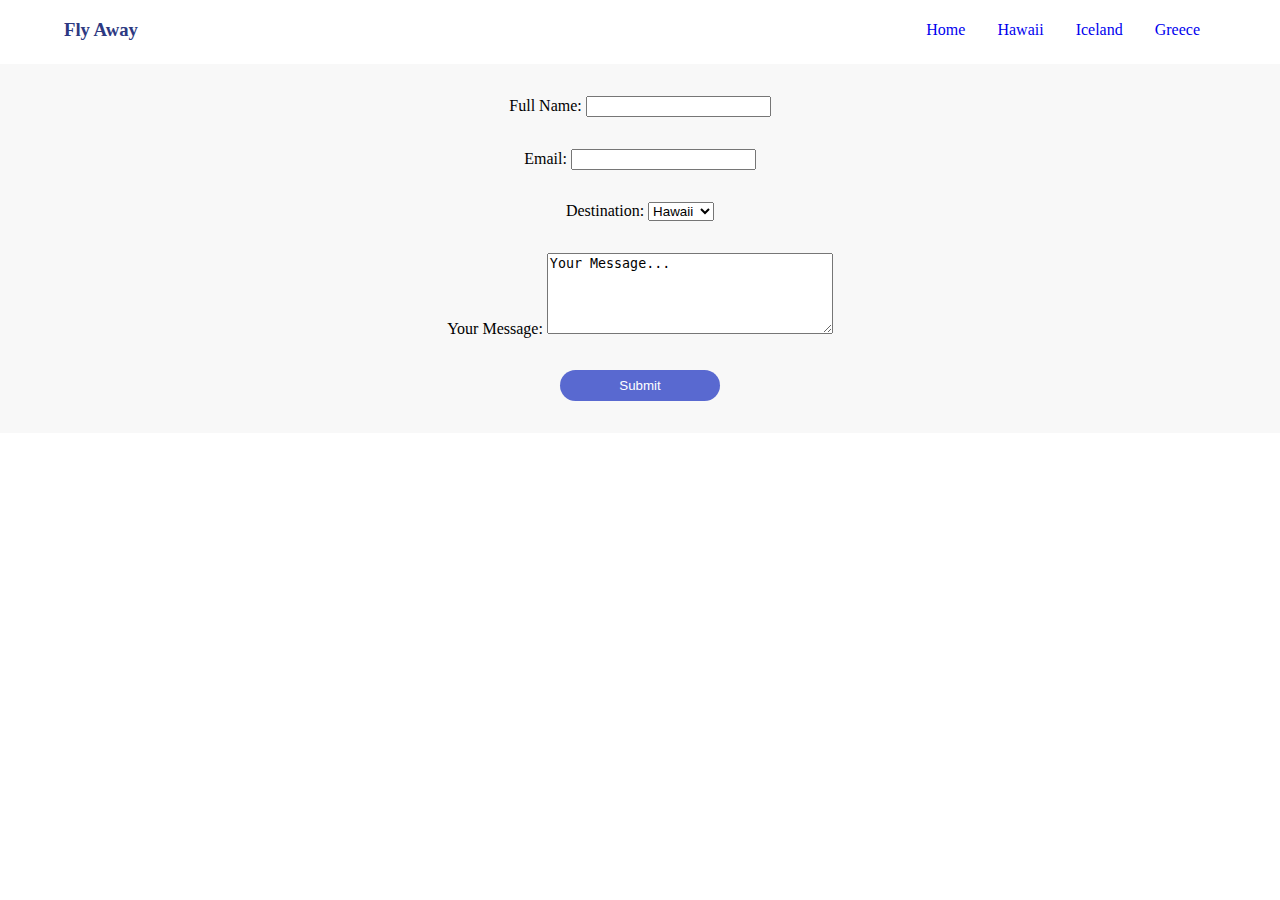
<file: pages/get-started.html>
<!DOCTYPE html>
<html lang="en">
<head>
    <meta charset="UTF-8">
    <meta name="viewport" content="width=device-width, initial-scale=1.0">
    <meta http-equiv="X-UA-Compatible" content="ie=edge">
    <link rel="stylesheet" href="../css/styles.css">
    <link rel="stylesheet" href="../css/destination.css">
    <link rel="stylesheet" href="../css/get-started.css">
    <title>MyTravelSite - Get Started</title>
</head>
<body>
    <header class="header">
        <h3 class="header__title">Fly Away</h3>
        <nav class="header-nav">
            <ul class="header-nav-list">
                <li class="header-nav-list__item">
                    <a class="nav-link" href="../index.html">Home</a>
                </li>
                <li class="header-nav-list__item">
                    <a class="nav-link" href="../pages/hawaii.html">Hawaii</a>
                </li>
                <li class="header-nav-list__item">
                    <a class="nav-link" href="../pages/iceland.html">Iceland</a>
                </li>
                <li class="header-nav-list__item">
                    <a class="nav-link" href="../pages/greece.html">Greece</a>
                </li>
            </ul>
        </nav>
    </header>
    <!-- for now this form doesnt do anything. -->
    <main class="main">
    <form action="" class="get-started-form">
        <div class="get-started-form__field">
          <label for="name">Full Name: </label>
          <input type="text" name="name" id="name" required>
        </div>
        <div class="get-started-form__field">
          <label for="email">Email: </label>
          <input type="email" name="email" id="email" required>
        </div>
        <div class="get-started-form__field">
            <label for="dest-select">Destination:</label>
            <select id="dest-select">
                <option value="hawaii">Hawaii</option>
                <option value="iceland">Iceland</option>
                <option value="greece">Greece</option>
            </select>
        </div>
        <div class="get-started-form__field">
            <label for="msg">Your Message:</label>
            <textarea id="msg" name="msg"
                    rows="5" cols="33">Your Message...
            </textarea>
        </div>
        <button class="main-hero__button get-started-button">Submit</button> 
      </form>
    </main>
</body>
</html>
</file>
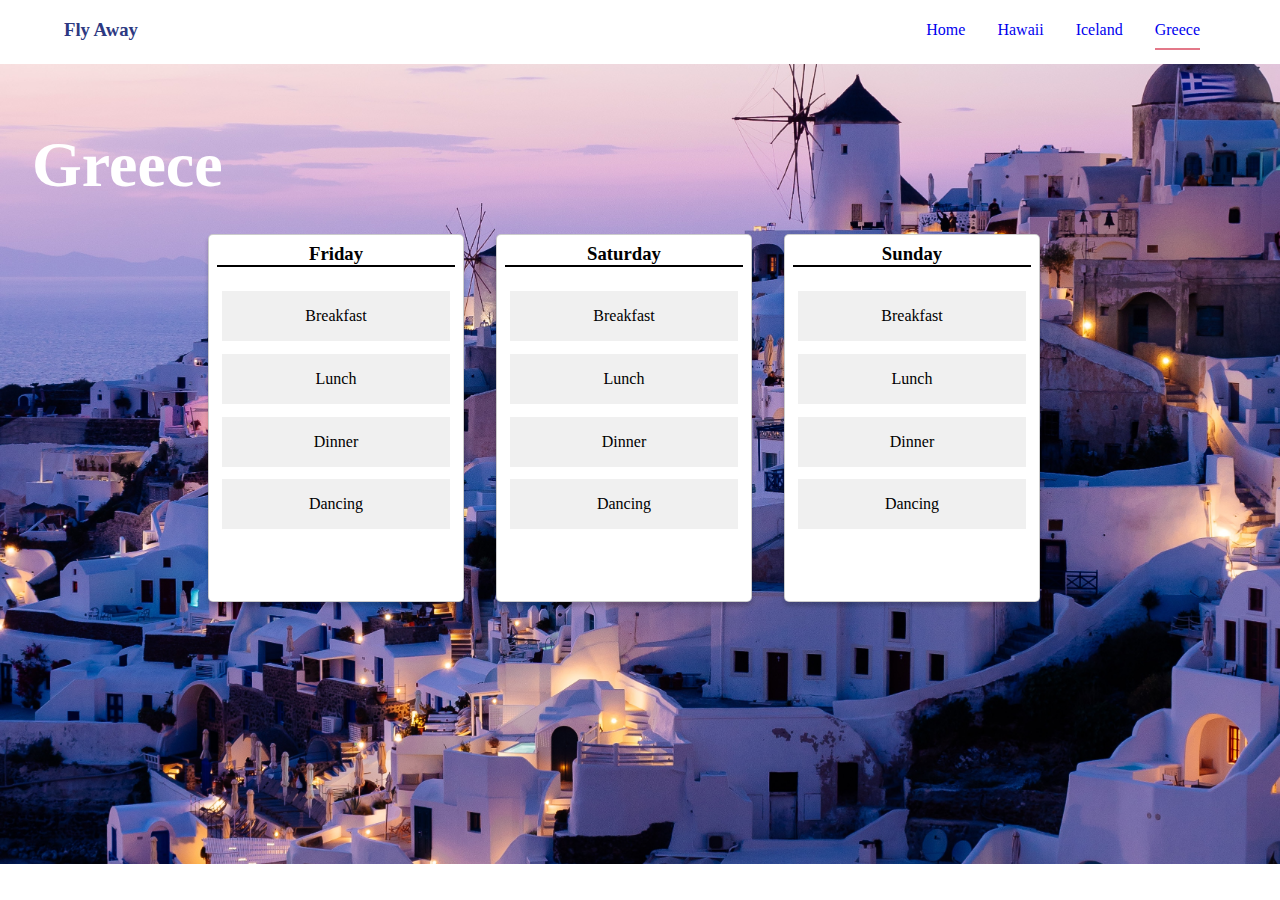
<file: pages/greece.html>
<!DOCTYPE html>
<html lang="en">
<head>
    <meta charset="UTF-8">
    <meta name="viewport" content="width=device-width, initial-scale=1.0">
    <meta http-equiv="X-UA-Compatible" content="ie=edge">
    <title>MyTravelSite - Greece</title>
    <link rel="stylesheet" href="../css/styles.css">
    <link rel="stylesheet" href="../css/destination.css">
</head>
<body>
    <header class="header">
        <h3 class="header__title">Fly Away</h3>
        <nav class="header-nav">
            <ul class="header-nav-list">
                <li class="header-nav-list__item">
                    <a class="nav-link" href="../index.html">Home</a> 
                </li>
                <li class="header-nav-list__item">
                    <a class="nav-link" href="../pages/hawaii.html">Hawaii</a> 
                </li>
                <li class="header-nav-list__item">
                    <a class="nav-link" href="../pages/iceland.html">Iceland</a>
                </li>
                <li class="header-nav-list__item">
                    <a class="nav-link active" href="../pages/greece.html">Greece</a>
                </li>
            </ul>
        </nav>
    </header>
    <main class="main">
        <section class="greece-background destination-background__height">
            <h1 class="destination-background__title">Greece</h1>
            <section class="schedules">
                <section class="schedule card-border-styling">
                    <h3 class="schedule__day">Friday</h3>
                    <ul class="schedule__list">
                        <li class="schedule__activity">
                            Breakfast
                        </li>
                        <li class="schedule__activity">

                            Lunch
                        </li>
                        <li class="schedule__activity">
                            Dinner
                        </li>
                        <li class="schedule__activity">
                            Dancing
                        </li>
                    </ul>
                </section>
                <section class="schedule card-border-styling">
                    <h3 class="schedule__day">Saturday</h3>
                    <ul class="schedule__list">
                        <li class="schedule__activity">
                            Breakfast
                        </li>
                        <li class="schedule__activity">

                            Lunch
                        </li>
                        <li class="schedule__activity">
                            Dinner
                        </li>
                        <li class="schedule__activity">
                            Dancing
                        </li>
                    </ul>
                </section>
                <section class="schedule card-border-styling">
                    <h3 class="schedule__day">Sunday</h3>
                    <ul class="schedule__list">
                        <li class="schedule__activity">
                            Breakfast
                        </li>
                        <li class="schedule__activity">

                            Lunch
                        </li>
                        <li class="schedule__activity">
                            Dinner
                        </li>
                        <li class="schedule__activity">
                            Dancing
                        </li>
                    </ul>
                </section>
            </section>
        </section>
    </main>
</body>
</html>
</file>
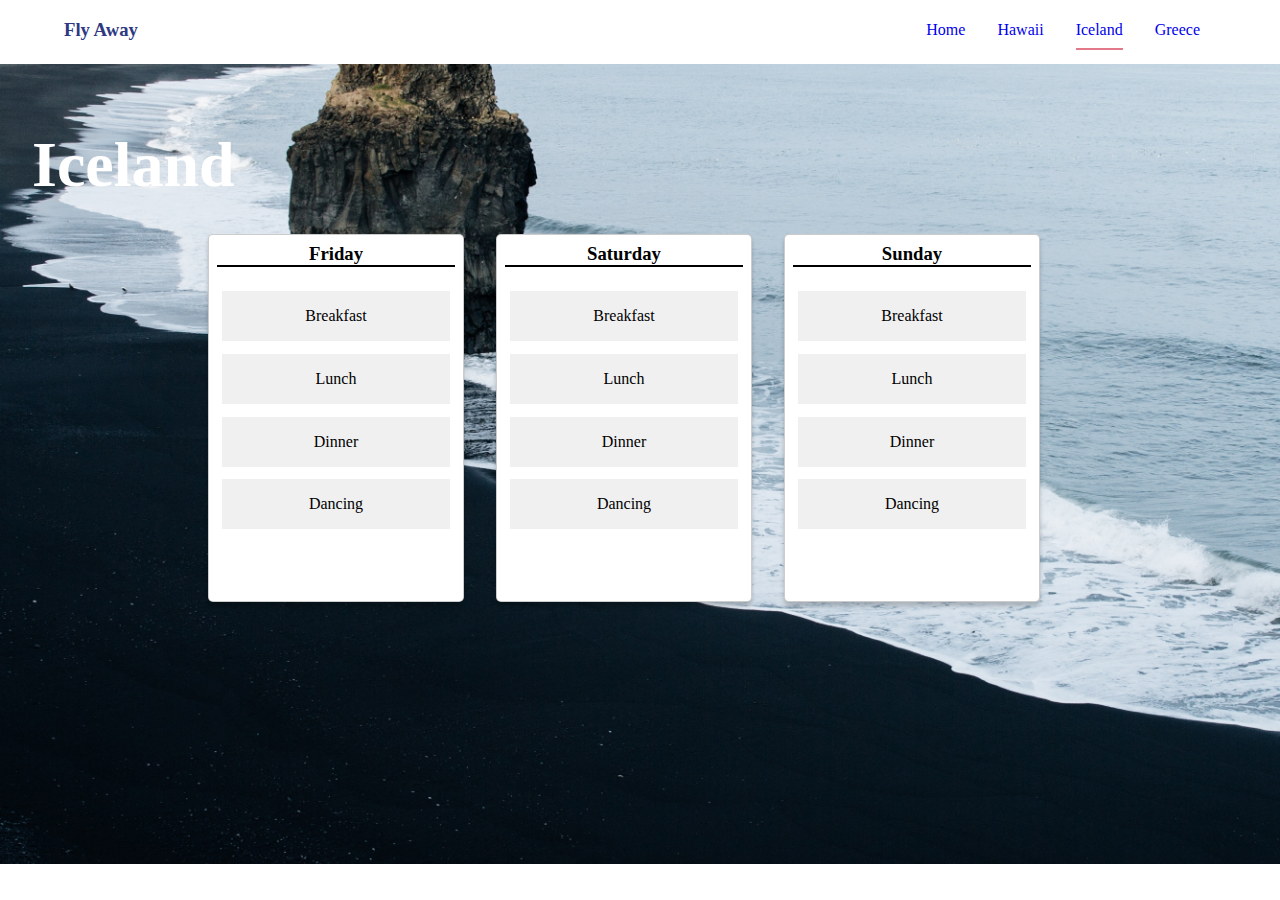
<file: pages/iceland.html>
<!DOCTYPE html>
<html lang="en">
<head>
    <meta charset="UTF-8">
    <meta name="viewport" content="width=device-width, initial-scale=1.0">
    <meta http-equiv="X-UA-Compatible" content="ie=edge">
    <title>MyTravelSite - Iceland</title>
    <link rel="stylesheet" href="../css/styles.css">
    <link rel="stylesheet" href="../css/destination.css">
</head>
<body>
    <header class="header">
        <h3 class="header__title">Fly Away</h3>
        <nav class="header-nav">
            <ul class="header-nav-list">
                <li class="header-nav-list__item">
                    <a class="nav-link" href="../index.html">Home</a>
                </li>
                <li class="header-nav-list__item">
                    <a class="nav-link" href="../pages/hawaii.html">Hawaii</a>
                </li>
                <li class="header-nav-list__item">
                    <a class="nav-link active" href="../pages/iceland.html">Iceland</a>
                </li>
                <li class="header-nav-list__item">
                    <a class="nav-link" href="../pages/greece.html">Greece</a>
                </li>
            </ul>
        </nav>
    </header>
    <main class="main">
        <section class="iceland-background destination-background__height">
            <h1 class="destination-background__title">Iceland</h1>
            <section class="schedules">
                <section class="schedule card-border-styling">
                    <h3 class="schedule__day">Friday</h3>
                    <ul class="schedule__list">
                        <li class="schedule__activity">
                            Breakfast
                        </li>
                        <li class="schedule__activity">

                            Lunch
                        </li>
                        <li class="schedule__activity">
                            Dinner
                        </li>
                        <li class="schedule__activity">
                            Dancing
                        </li>
                    </ul>
                </section>
                <section class="schedule card-border-styling">
                    <h3 class="schedule__day">Saturday</h3>
                    <ul class="schedule__list">
                        <li class="schedule__activity">
                            Breakfast
                        </li>
                        <li class="schedule__activity">

                            Lunch
                        </li>
                        <li class="schedule__activity">
                            Dinner
                        </li>
                        <li class="schedule__activity">
                            Dancing
                        </li>
                    </ul>
                </section>
                <section class="schedule card-border-styling">
                    <h3 class="schedule__day">Sunday</h3>
                    <ul class="schedule__list">
                        <li class="schedule__activity">
                            Breakfast
                        </li>
                        <li class="schedule__activity">

                            Lunch
                        </li>
                        <li class="schedule__activity">
                            Dinner
                        </li>
                        <li class="schedule__activity">
                            Dancing
                        </li>
                    </ul>
                </section>
            </section>
        </section>
    </main>
</body>
</html>
</file>
<file: css/styles.css>
*{
    box-sizing: border-box;
}

body{
    font-family: Verdana;
    margin:0;
}

.header{
    display: flex;
    justify-content: space-between;
    align-items: center;
    position: fixed;
    width: 100%;
    background-color: #ffffff;
}

.header__title {
    color: #2d3982;
    padding-left: 4rem;
}

.header-nav-list{
    display: flex;
    padding-right: 4rem;
}

.header-nav-list__item{
    list-style: none;
    margin: 0 1rem;
}

.nav-link {
    text-decoration: none;
}

/* added hover feature as part of deeper dive */
.nav-link.active, .nav-link:hover {
    border-bottom: 2px solid #e37889;
    padding-bottom: 10px;
}


.main{
    height: inherit;
    padding-top: 4rem;
}

.main-hero {
    background-color: #f8f8f8;
    display: flex;
    justify-content: space-between;
    align-items: center;
    margin: 0 2rem;
    padding: 4rem;
}

.main-hero__text {
    padding-left: 4rem;
    /* width: 47%; */
}
.main-hero__slogan {
    font-family: 'Comic Sans MS';
    font-size: 2rem;
    color: #101d42;
    width: 90%;
}

.main-hero__description{
    text-align: left;
}

.main-hero__button {
    background-color: #5969d0;
    padding: 0.5rem 2rem;
    color: white;
    border-radius: 2rem;
    border-style: hidden;  /*hides the by default button shadow*/
    cursor: pointer;
}

.main-hero__image{
    height: 20rem;
    width: 26.75rem;
    margin-left: 10rem;
}

.main-recommendations__title{
    color: #101d42;
    padding-left: 10rem;
}

.main-recommendation__image{
    height: 20rem;
    width: 16rem;
}

/* added hover feature as part of deeper dive */
.main-recommendation__image:hover{
    border: 4px solid #e37889;
}

.card-border-styling {
    border-radius: 5px;
    border: 1px solid rgba(0,0,0,0.20);
    box-shadow: 0 4px 4px rgba(0,0,0,0.20);
}

.main-recommendation{
    position: relative;
    margin: 1rem;
}

.main-recommendations__images{
    display: flex;
    justify-content: center;
}

.main-recommendation__image--text{
   position: absolute;
   right: 0.625rem;
   bottom: 0;
   color: white;
   font-size: 1.2rem; 
}
</file>
<file: css/destination.css>
.hawaii-background{
    background: url(../assets/hawaii.jpg) left 10% bottom 42%/cover no-repeat border-box;  
}

.iceland-background{
    background: url(../assets/iceland.jpg) left 10% bottom 45%/cover no-repeat border-box;
}

.greece-background {
    background: url(../assets/greece.jpg) left 10% bottom 45%/cover no-repeat border-box;
}

.destination-background__title{
    color: white;
    margin: 0;
    font-size: 4rem;
    padding-top: 4rem;
    padding-left: 2rem;
}

.destination-background__height{
    height: 50rem;
}

.schedules{
    display: flex;
    justify-content: center;
    height: 50%;
}

.schedule {
    background-color: white;
    margin-top: 2rem;
    margin-right: 2rem;
    width: 20%;
    
}

.schedule__list{
    list-style: none;
    padding: 0;
    text-align: center;
    margin-top: 1.5rem;
}

.schedule__day {
    border-bottom: 2px solid black;
    text-align: center;
    margin: 0.5rem;
}

.schedule__activity{
    background-color: #f0f0f0;
    padding: 1rem 0;
    margin: 0 0.8rem 0.8rem 0.8rem;
}
</file>
<file: css/get-started.css>
.get-started-form{
    display: flex;
    flex-direction: column;
    align-items: center;
    padding: 2rem 0;
    background-color: #F8F8F8;
}

.get-started-form__field {
    margin-bottom: 2rem;
}

.get-started-button{
    width: 10rem;
}
</file>
